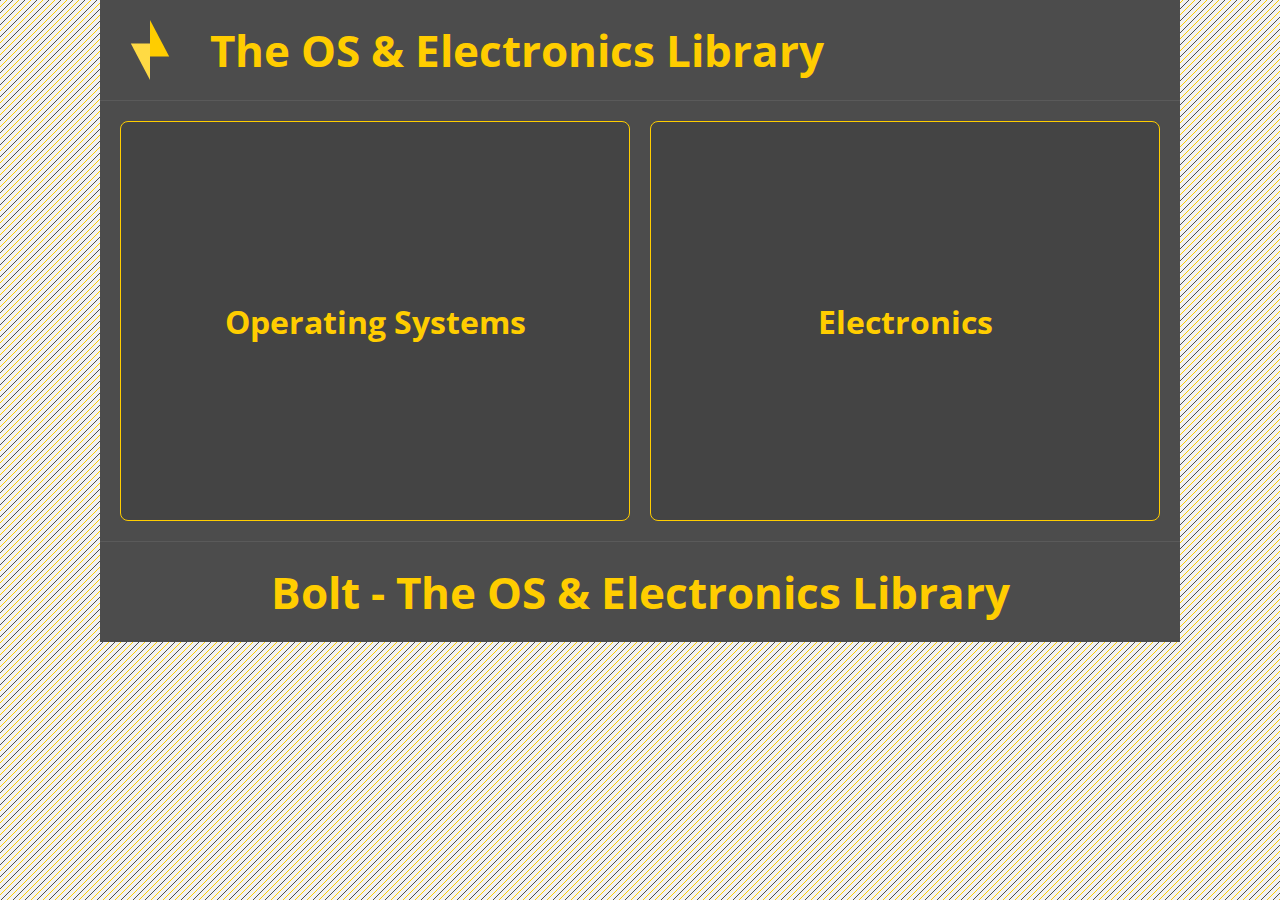
<file: index.html>
<!DOCTYPE html>
<html lang="en">
<head>
      <meta charset="UTF-8">
      <meta http-equiv="X-UA-Compatible" content="IE=edge">
      <meta name="viewport" content="width=device-width, initial-scale=1.0">
      <title>Bolt - The OS & Electronics Library</title>
      <link rel="shortcut icon" href="IMAGES/LOGO/Bolt.svg" type="image/x-icon">
      <link rel="stylesheet" href="style.css">
</head>
<body>
      <header>
            <a href="index.html">
                  <img width="60" src="IMAGES/LOGO/Bolt.svg" alt="Bolt - The OS Library">
                  <h1 class="main-header">The OS & Electronics Library</h1>
            </a>
      </header>
      <main>
            <div class="electronics-or-operatingsystems-div">
                  <a href="ospart.html">
                        <div class="os-part-div">
                              <h1>Operating Systems</h1>
                        </div>
                  </a>
                  <a href="electronicspart.html">
                        <div class="electronics-part-div">
                              <h1>Electronics</h1>
                        </div>
                  </a>
            </div>
      </main>
      <footer>
            <h1 class="main-header">Bolt - The OS & Electronics Library</h1>
      </footer>
</body>
</html>
</file>
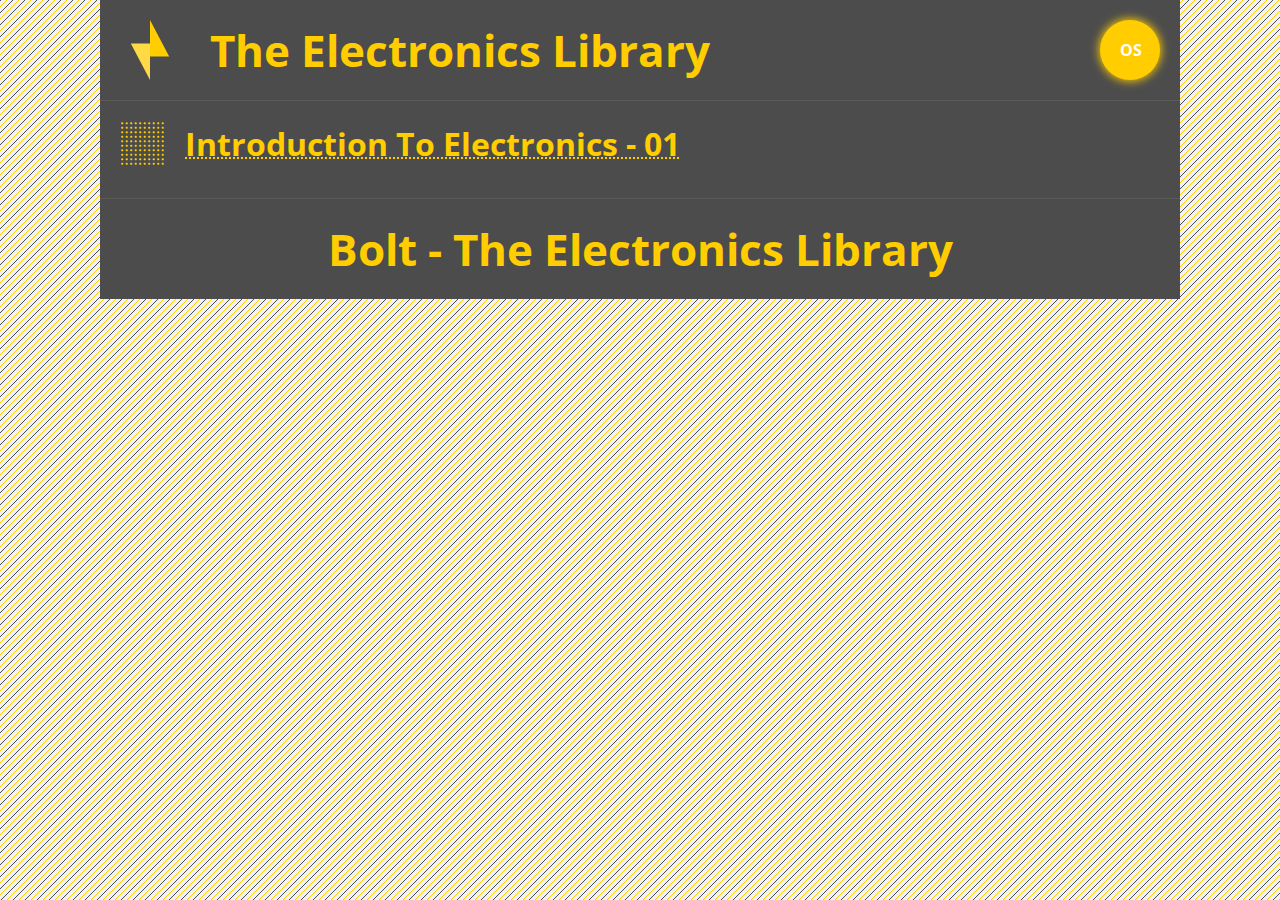
<file: electronicspart.html>
<!DOCTYPE html>
<html lang="en">
<head>
      <meta charset="UTF-8">
      <meta http-equiv="X-UA-Compatible" content="IE=edge">
      <meta name="viewport" content="width=device-width, initial-scale=1.0">
      <title>Bolt - The Electronics Library</title>
      <link rel="shortcut icon" href="IMAGES/LOGO/Bolt.svg" type="image/x-icon">
      <link rel="stylesheet" href="style.css">
</head>
<body>
      <header>
            <a href="electronicspart.html">
                  <img width="60" src="IMAGES/LOGO/Bolt.svg" alt="Bolt - The OS Library">
                  <h1 class="main-header">The Electronics Library</h1>
            </a>
            <div>
                  <a title="Operating Systems" class="round-change-a" href="ospart.html">OS</a>
            </div>
      </header>
      <main>
            <div class="subjects-div">
                  <a href="SUBJECTS/ELECTRONICS_SUBJECTS/introductiontoelectronics.html">
                        <img width="45" src="IMAGES/LOGO/SubjectHeaderStarter.svg">
                        <h1>Introduction To Electronics - 01</h1>
                  </a>
            </div>
      </main>
      <footer>
            <h1 class="main-header">Bolt - The Electronics Library</h1>
      </footer>
</body>
</html>
</file>
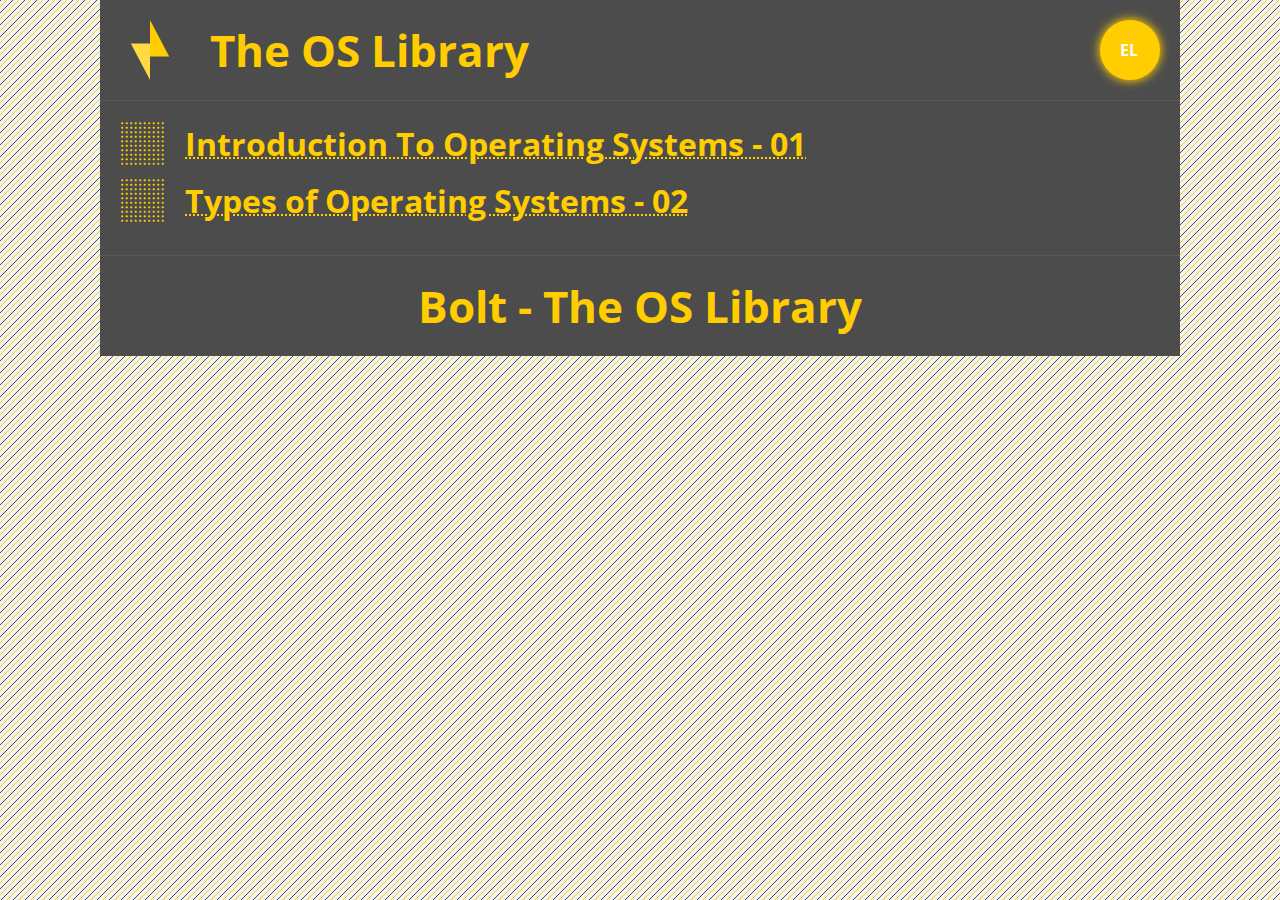
<file: ospart.html>
<!DOCTYPE html>
<html lang="en">
<head>
      <meta charset="UTF-8">
      <meta http-equiv="X-UA-Compatible" content="IE=edge">
      <meta name="viewport" content="width=device-width, initial-scale=1.0">
      <title>Bolt - The OS Library</title>
      <link rel="shortcut icon" href="IMAGES/LOGO/Bolt.svg" type="image/x-icon">
      <link rel="stylesheet" href="style.css">
</head>
<body>
      <header>
            <a href="ospart.html">
                  <img width="60" src="IMAGES/LOGO/Bolt.svg" alt="Bolt - The OS Library">
                  <h1 class="main-header">The OS Library</h1>
            </a>
            <div>
                  <a title="Electronics" class="round-change-a" href="electronicspart.html">EL</a>
            </div>
      </header>
      <main>
            <div class="subjects-div">
                  <a href="SUBJECTS/OS_SUBJECTS/introductiontooperatingsystems.html">
                        <img width="45" src="IMAGES/LOGO/SubjectHeaderStarter.svg">
                        <h1>Introduction To Operating Systems - 01</h1>
                  </a>
                  <a href="SUBJECTS/OS_SUBJECTS/typesofoperatingsystems.html">
                        <img width="45" src="IMAGES/LOGO/SubjectHeaderStarter.svg">
                        <h1>Types of Operating Systems - 02</h1>
                  </a>
            </div>
      </main>
      <footer>
            <h1 class="main-header">Bolt - The OS Library</h1>
      </footer>
</body>
</html>
</file>
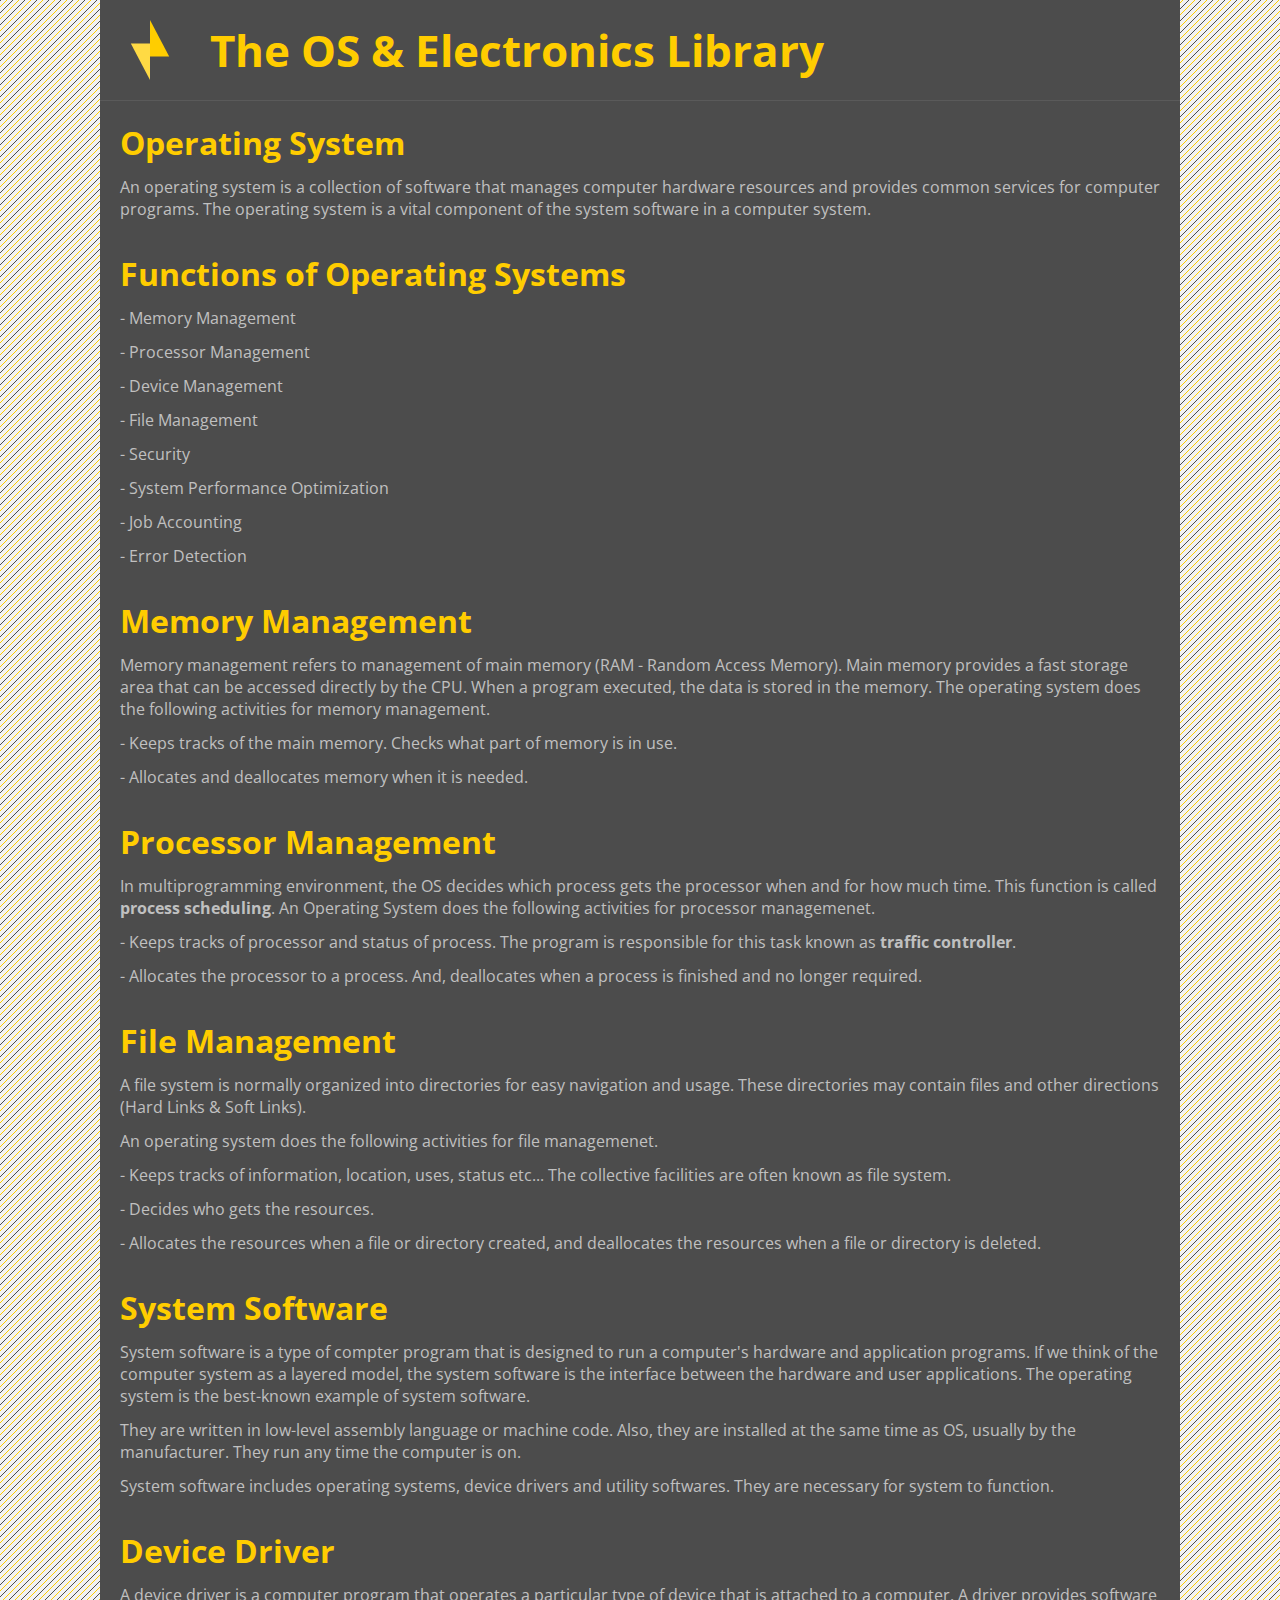
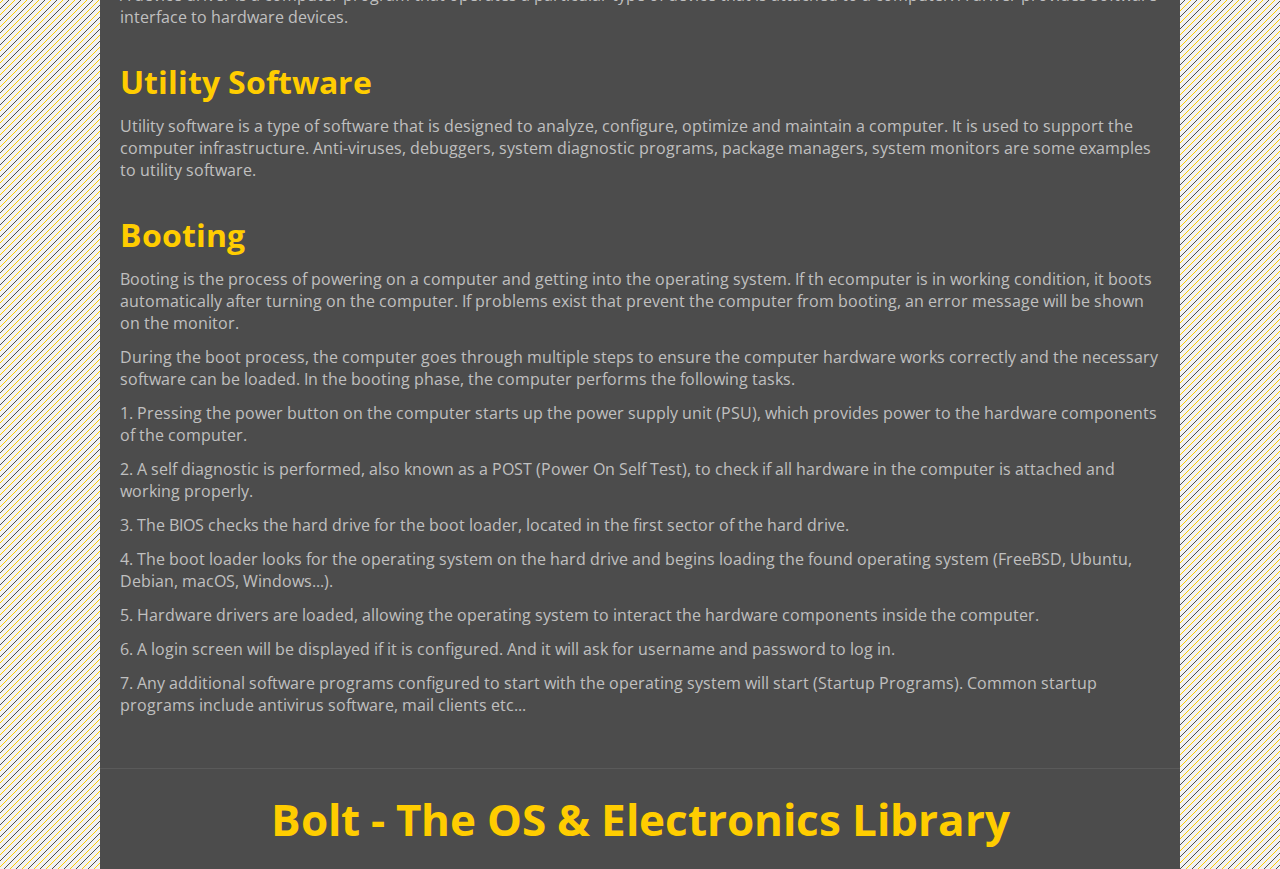
<file: SUBJECTS/introductiontooperatingsystems.html>
<!DOCTYPE html>
<html lang="en">
<head>
      <meta charset="UTF-8">
      <meta http-equiv="X-UA-Compatible" content="IE=edge">
      <meta name="viewport" content="width=device-width, initial-scale=1.0">
      <title>Bolt - The OS Library</title>
      <link rel="shortcut icon" href="../IMAGES/LOGO/Bolt.svg" type="image/x-icon">
      <link rel="stylesheet" href="../style.css">
</head>
<body>
      <header>
            <a href="../index.html">
                  <img width="60" src="../IMAGES/LOGO/Bolt.svg" alt="Bolt - The OS Library">
                  <h1 class="main-header">The OS & Electronics Library</h1>
            </a>
      </header>
      <main>
            <div class="subjects-div">
                  <div class="subject-container-div">
                        <h1>Operating System</h1>
                        <p>An operating system is a collection of software that manages computer hardware resources and provides common services for computer programs. The operating system is a vital component of the system software in a computer system.</p>
                  </div>
                  <div class="subject-container-div">
                        <h1>Functions of Operating Systems</h1>
                        <p>- Memory Management</p>
                        <p>- Processor Management</p>
                        <p>- Device Management</p>
                        <p>- File Management</p>
                        <p>- Security</p>
                        <p>- System Performance Optimization</p>
                        <p>- Job Accounting</p>
                        <p>- Error Detection</p>
                  </div>
                  <div class="subject-container-div">
                        <h1>Memory Management</h1>
                        <p>Memory management refers to management of main memory (RAM - Random Access Memory). Main memory provides a fast storage area that can be accessed directly by the CPU. When a program executed, the data is stored in the memory. The operating system does the following activities for memory management.</p>
                        <p>- Keeps tracks of the main memory. Checks what part of memory is in use.</p>
                        <p>- Allocates and deallocates memory when it is needed.</p>
                  </div>
                  <div class="subject-container-div"> 
                        <h1>Processor Management</h1>
                        <p>In multiprogramming environment, the OS decides which process gets the processor when and for how much time. This function is called <strong>process scheduling</strong>. An Operating System does the following activities for processor managemenet.</strong></p>
                        <p>- Keeps tracks of processor and status of process. The program is responsible for this task known as <strong>traffic controller</strong>.</p>
                        <p>- Allocates the processor to a process. And, deallocates when a process is finished and no longer required.</p>
                  </div>
                  <div class="subject-container-div">
                        <h1>File Management</h1>
                        <p>A file system is normally organized into directories for easy navigation and usage. These directories may contain files and other directions (Hard Links & Soft Links).</p>
                        <p>An operating system does the following activities for file managemenet.</p>
                        <p>- Keeps tracks of information, location, uses, status etc... The collective facilities are often known as file system.</p>
                        <p>- Decides who gets the resources.</p>
                        <p>- Allocates the resources when a file or directory created, and deallocates the resources when a file or directory is deleted.</p>
                  </div>
                  <div class="subject-container-div">
                        <h1>System Software</h1>
                        <p>System software is a type of compter program that is designed to run a computer's hardware and application programs. If we think of the computer system as a layered model, the system software is the interface between the hardware and user applications. The operating system is the best-known example of system software.</p>
                        <p>They are written in low-level assembly language or machine code. Also, they are installed at the same time as OS, usually by the manufacturer. They run any time the computer is on.</p>
                        <p>System software includes operating systems, device drivers and utility softwares. They are necessary for system to function.</p>
                  </div>
                  <div class="subject-container-div">
                        <h1>Device Driver</h1>
                        <p>A device driver is a computer program that operates a particular type of device that is attached to a computer. A driver provides software interface to hardware devices.</p>
                  </div>
                  <div class="subject-container-div">
                        <h1>Utility Software</h1>
                        <p>Utility software is a type of software that is designed to analyze, configure, optimize and maintain a computer. It is used to support the computer infrastructure. Anti-viruses, debuggers, system diagnostic programs, package managers, system monitors are some examples to utility software.</p>
                  </div>
                  <div class="subject-container-div">
                        <h1>Booting</h1>
                        <p>Booting is the process of powering on a computer and getting into the operating system. If th ecomputer is in working condition, it boots automatically after turning on the computer. If problems exist that prevent the computer from booting, an error message will be shown on the monitor.</p>
                        <p>During the boot process, the computer goes through multiple steps to ensure the computer hardware works correctly and the necessary software can be loaded. In the booting phase, the computer performs the following tasks.</p>
                        <p>1. Pressing the power button on the computer starts up the power supply unit (PSU), which provides power to the hardware components of the computer.</p>
                        <p>2. A self diagnostic is performed, also known as a POST (Power On Self Test), to check if all hardware in the computer is attached and working properly.</p>
                        <p>3. The BIOS checks the hard drive for the boot loader, located in the first sector of the hard drive.</p>
                        <p>4. The boot loader looks for the operating system on the hard drive and begins loading the found operating system (FreeBSD, Ubuntu, Debian, macOS, Windows...).</p>
                        <p>5. Hardware drivers are loaded, allowing the operating system to interact the hardware components inside the computer.</p>
                        <p>6. A login screen will be displayed if it is configured. And it will ask for username and password to log in.</p>
                        <p>7. Any additional software programs configured to start with the operating system will start (Startup Programs). Common startup programs include antivirus software, mail clients etc...</p>
                  </div>
            </div>
      </main>
      <footer>
            <h1 class="main-header">Bolt - The OS & Electronics Library</h1>
      </footer>
</body>
</html>
</file>
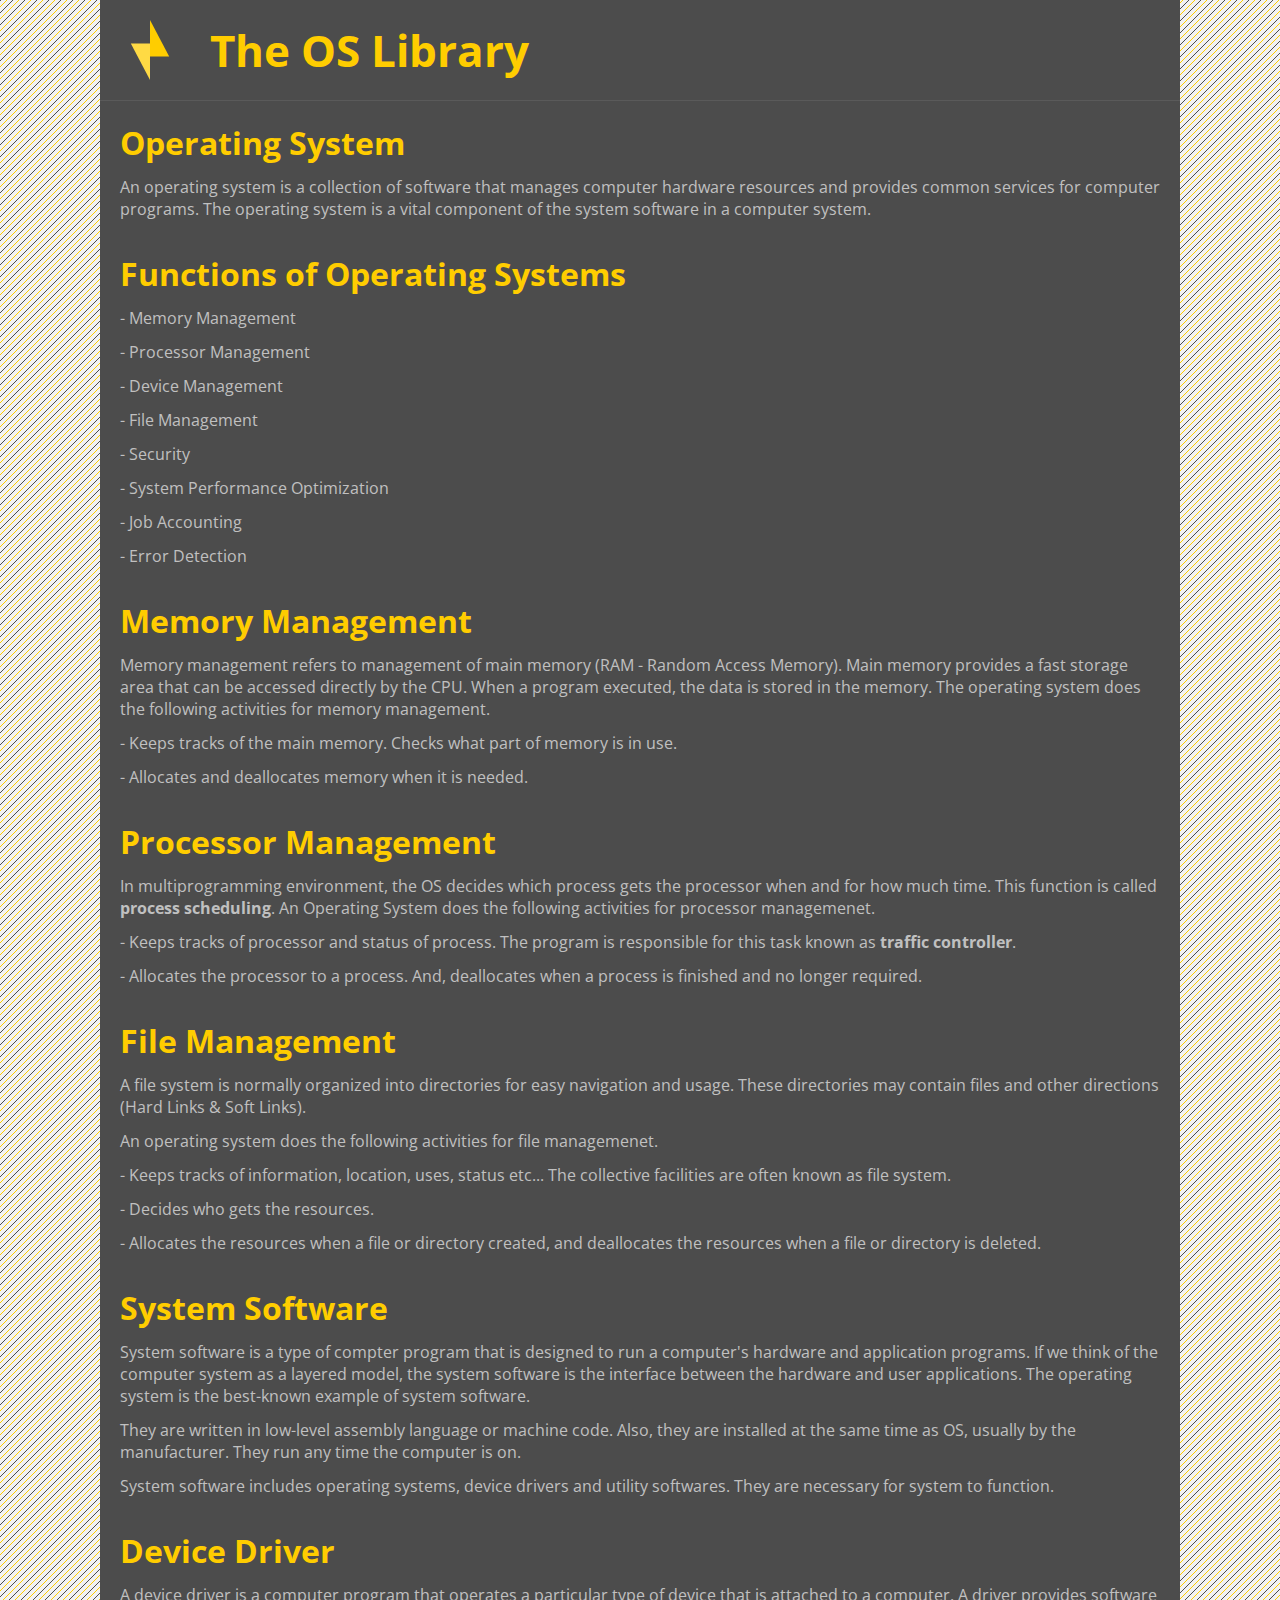
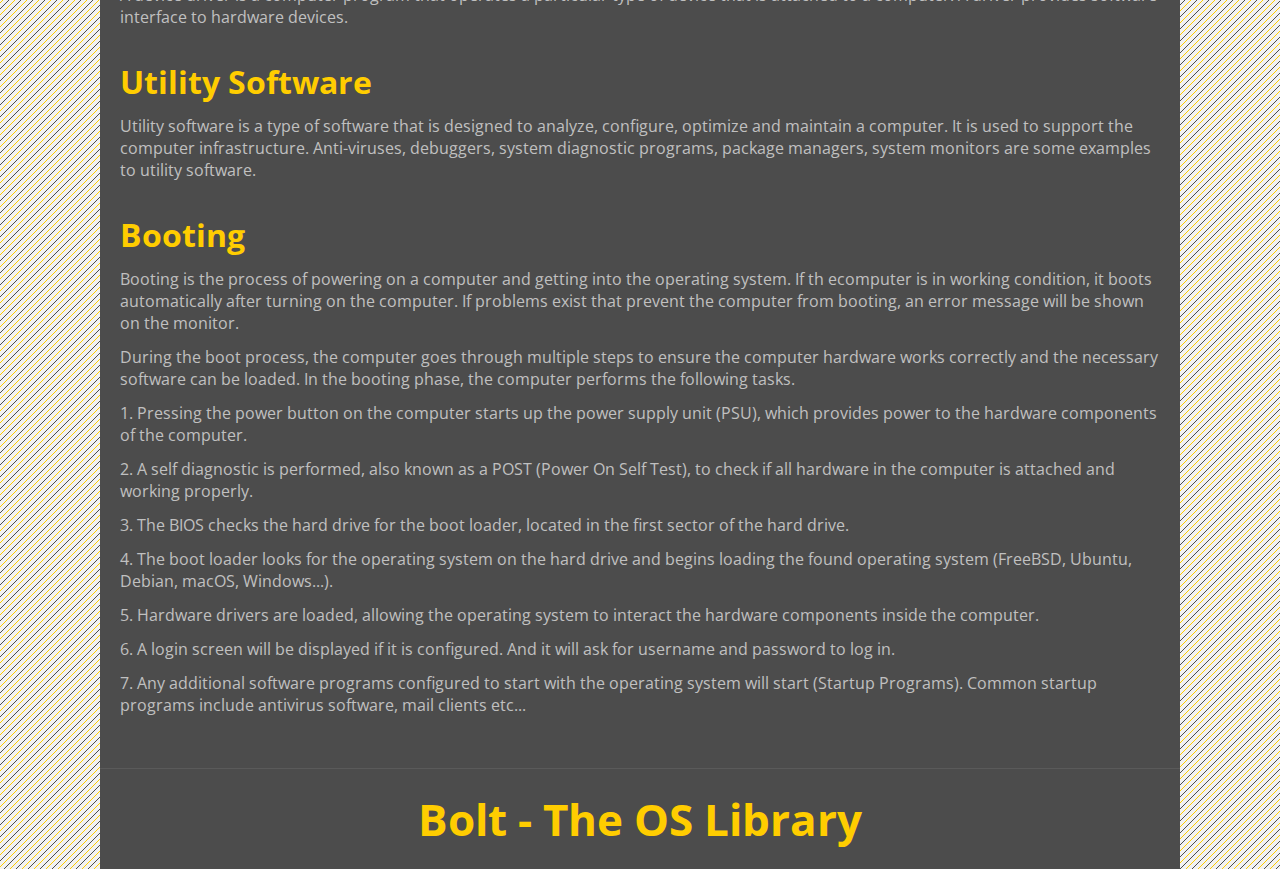
<file: SUBJECTS/OS_SUBJECTS/introductiontooperatingsystems.html>
<!DOCTYPE html>
<html lang="en">
<head>
      <meta charset="UTF-8">
      <meta http-equiv="X-UA-Compatible" content="IE=edge">
      <meta name="viewport" content="width=device-width, initial-scale=1.0">
      <title>Bolt - The OS Library</title>
      <link rel="shortcut icon" href="../../IMAGES/LOGO/Bolt.svg" type="image/x-icon">
      <link rel="stylesheet" href="../../style.css">
</head>
<body>
      <header>
            <a href="../../ospart.html">
                  <img width="60" src="../../IMAGES/LOGO/Bolt.svg" alt="Bolt - The OS Library">
                  <h1 class="main-header">The OS Library</h1>
            </a>
      </header>
      <main>
            <div class="subjects-div">
                  <div class="subject-container-div">
                        <h1>Operating System</h1>
                        <p>An operating system is a collection of software that manages computer hardware resources and provides common services for computer programs. The operating system is a vital component of the system software in a computer system.</p>
                  </div>
                  <div class="subject-container-div">
                        <h1>Functions of Operating Systems</h1>
                        <p>- Memory Management</p>
                        <p>- Processor Management</p>
                        <p>- Device Management</p>
                        <p>- File Management</p>
                        <p>- Security</p>
                        <p>- System Performance Optimization</p>
                        <p>- Job Accounting</p>
                        <p>- Error Detection</p>
                  </div>
                  <div class="subject-container-div">
                        <h1>Memory Management</h1>
                        <p>Memory management refers to management of main memory (RAM - Random Access Memory). Main memory provides a fast storage area that can be accessed directly by the CPU. When a program executed, the data is stored in the memory. The operating system does the following activities for memory management.</p>
                        <p>- Keeps tracks of the main memory. Checks what part of memory is in use.</p>
                        <p>- Allocates and deallocates memory when it is needed.</p>
                  </div>
                  <div class="subject-container-div"> 
                        <h1>Processor Management</h1>
                        <p>In multiprogramming environment, the OS decides which process gets the processor when and for how much time. This function is called <strong>process scheduling</strong>. An Operating System does the following activities for processor managemenet.</strong></p>
                        <p>- Keeps tracks of processor and status of process. The program is responsible for this task known as <strong>traffic controller</strong>.</p>
                        <p>- Allocates the processor to a process. And, deallocates when a process is finished and no longer required.</p>
                  </div>
                  <div class="subject-container-div">
                        <h1>File Management</h1>
                        <p>A file system is normally organized into directories for easy navigation and usage. These directories may contain files and other directions (Hard Links & Soft Links).</p>
                        <p>An operating system does the following activities for file managemenet.</p>
                        <p>- Keeps tracks of information, location, uses, status etc... The collective facilities are often known as file system.</p>
                        <p>- Decides who gets the resources.</p>
                        <p>- Allocates the resources when a file or directory created, and deallocates the resources when a file or directory is deleted.</p>
                  </div>
                  <div class="subject-container-div">
                        <h1>System Software</h1>
                        <p>System software is a type of compter program that is designed to run a computer's hardware and application programs. If we think of the computer system as a layered model, the system software is the interface between the hardware and user applications. The operating system is the best-known example of system software.</p>
                        <p>They are written in low-level assembly language or machine code. Also, they are installed at the same time as OS, usually by the manufacturer. They run any time the computer is on.</p>
                        <p>System software includes operating systems, device drivers and utility softwares. They are necessary for system to function.</p>
                  </div>
                  <div class="subject-container-div">
                        <h1>Device Driver</h1>
                        <p>A device driver is a computer program that operates a particular type of device that is attached to a computer. A driver provides software interface to hardware devices.</p>
                  </div>
                  <div class="subject-container-div">
                        <h1>Utility Software</h1>
                        <p>Utility software is a type of software that is designed to analyze, configure, optimize and maintain a computer. It is used to support the computer infrastructure. Anti-viruses, debuggers, system diagnostic programs, package managers, system monitors are some examples to utility software.</p>
                  </div>
                  <div class="subject-container-div">
                        <h1>Booting</h1>
                        <p>Booting is the process of powering on a computer and getting into the operating system. If th ecomputer is in working condition, it boots automatically after turning on the computer. If problems exist that prevent the computer from booting, an error message will be shown on the monitor.</p>
                        <p>During the boot process, the computer goes through multiple steps to ensure the computer hardware works correctly and the necessary software can be loaded. In the booting phase, the computer performs the following tasks.</p>
                        <p>1. Pressing the power button on the computer starts up the power supply unit (PSU), which provides power to the hardware components of the computer.</p>
                        <p>2. A self diagnostic is performed, also known as a POST (Power On Self Test), to check if all hardware in the computer is attached and working properly.</p>
                        <p>3. The BIOS checks the hard drive for the boot loader, located in the first sector of the hard drive.</p>
                        <p>4. The boot loader looks for the operating system on the hard drive and begins loading the found operating system (FreeBSD, Ubuntu, Debian, macOS, Windows...).</p>
                        <p>5. Hardware drivers are loaded, allowing the operating system to interact the hardware components inside the computer.</p>
                        <p>6. A login screen will be displayed if it is configured. And it will ask for username and password to log in.</p>
                        <p>7. Any additional software programs configured to start with the operating system will start (Startup Programs). Common startup programs include antivirus software, mail clients etc...</p>
                  </div>
            </div>
      </main>
      <footer>
            <h1 class="main-header">Bolt - The OS Library</h1>
      </footer>
</body>
</html>
</file>
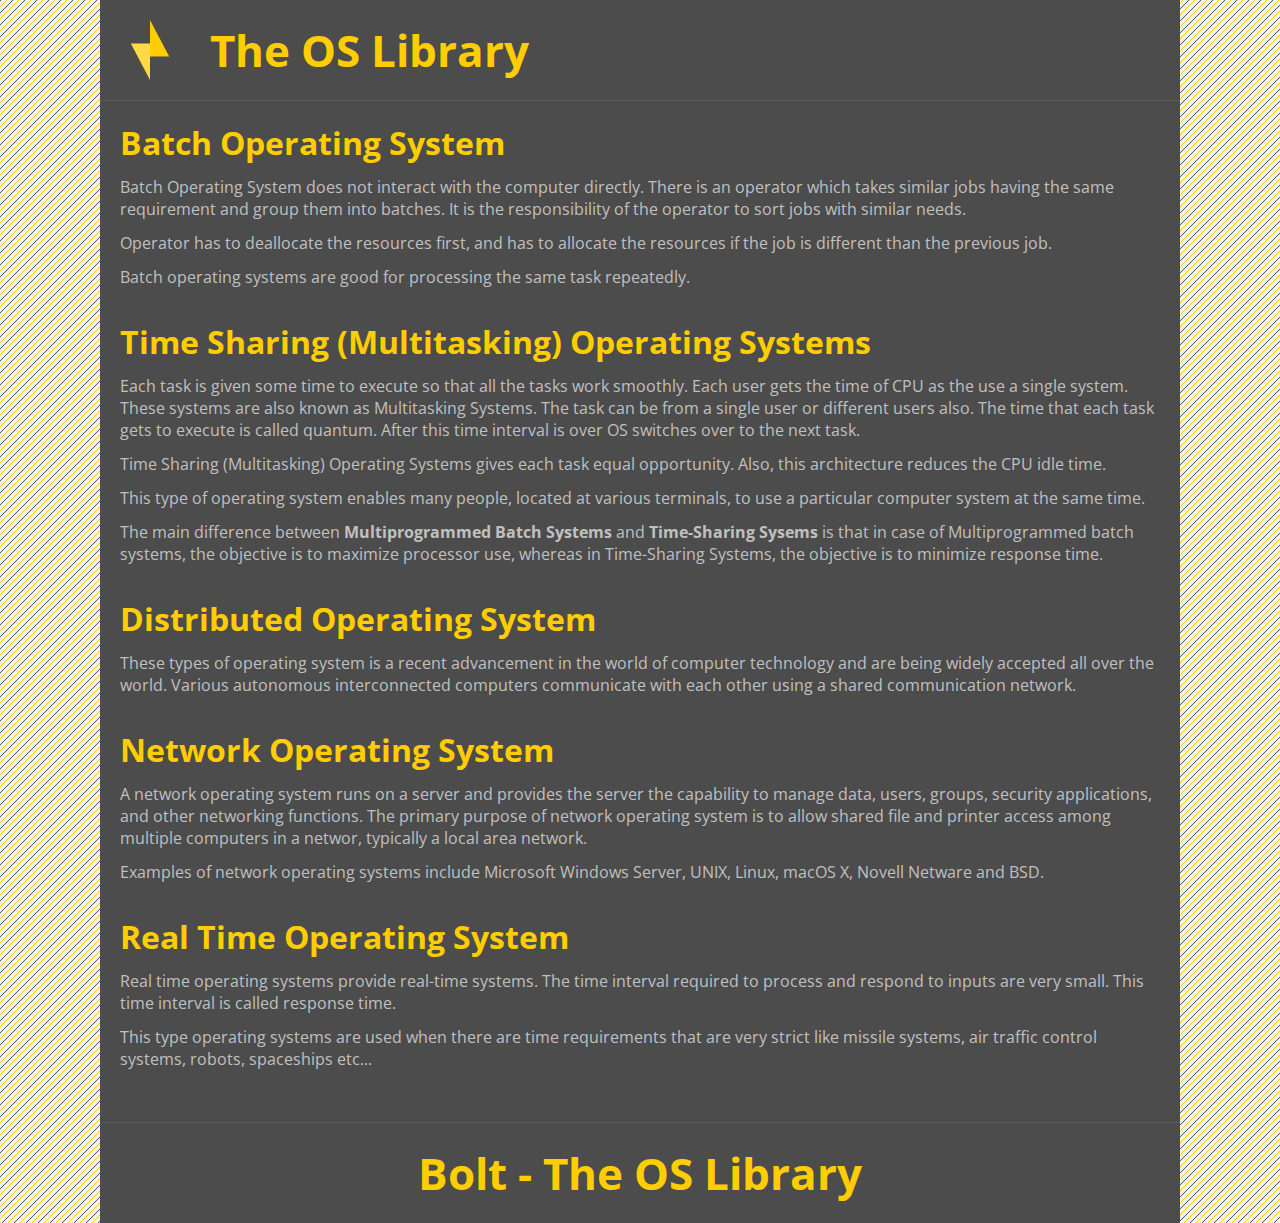
<file: SUBJECTS/OS_SUBJECTS/typesofoperatingsystems.html>
<!DOCTYPE html>
<html lang="en">
<head>
      <meta charset="UTF-8">
      <meta http-equiv="X-UA-Compatible" content="IE=edge">
      <meta name="viewport" content="width=device-width, initial-scale=1.0">
      <title>Bolt - The OS Library</title>
      <link rel="shortcut icon" href="../../IMAGES/LOGO/Bolt.svg" type="image/x-icon">
      <link rel="stylesheet" href="../../style.css">
</head>
<body>
      <header>
            <a href="../../ospart.html">
                  <img width="60" src="../../IMAGES/LOGO/Bolt.svg" alt="Bolt - The OS Library">
                  <h1 class="main-header">The OS Library</h1>
            </a>
      </header>
      <main>
            <div class="subjects-div">
                  <div class="subject-container-div">
                        <h1>Batch Operating System</h1>
                        <p>Batch Operating System does not interact with the computer directly. There is an operator which takes similar jobs having the same requirement and group them into batches. It is the responsibility of the operator to sort jobs with similar needs.</p>
                        <p>Operator has to deallocate the resources first, and has to allocate the resources if the job is different than the previous job.</p>
                        <p>Batch operating systems are good for processing the same task repeatedly.</p>
                  </div>
                  <div class="subject-container-div">
                        <h1>Time Sharing (Multitasking) Operating Systems</h1>
                        <p>Each task is given some time to execute so that all the tasks work smoothly. Each user gets the time of CPU as the use a single system. These systems are also known as Multitasking Systems. The task can be from a single user or different users also. The time that each task gets to execute is called quantum. After this time interval is over OS switches over to the next task.</p>
                        <p>Time Sharing (Multitasking) Operating Systems gives each task equal opportunity. Also, this architecture reduces the CPU idle time.</p>
                        <p>This type of operating system enables many people, located at various terminals, to use a particular computer system at the same time.</p>
                        <p>The main difference between <strong>Multiprogrammed Batch Systems</strong> and <strong>Time-Sharing Sysems</strong> is that in case of Multiprogrammed batch systems, the objective is to maximize processor use, whereas in Time-Sharing Systems, the objective is to minimize response time. </p>
                  </div>
                  <div class="subject-container-div">
                        <h1>Distributed Operating System</h1>
                        <p>These types of operating system is a recent advancement in the world of computer technology and are being widely accepted all over the world. Various autonomous interconnected computers communicate with each other using a shared communication network.</p>
                  </div>
                  <div class="subject-container-div">
                        <h1>Network Operating System</h1>
                        <p>A network operating system runs on a server and provides the server the capability to manage data, users, groups, security applications, and other networking functions. The primary purpose of network operating system is to allow shared file and printer access among multiple computers in a networ, typically a local area network.</p>
                        <p>Examples of network operating systems include Microsoft Windows Server, UNIX, Linux, macOS X, Novell Netware and BSD.</p>
                  </div>
                  <div class="subject-container-div">
                        <h1>Real Time Operating System</h1>
                        <p>Real time operating systems provide real-time systems. The time interval required to process and respond to inputs are very small. This time interval is called response time.</p>
                        <p>This type operating systems are used when there are time requirements that are very strict like missile systems, air traffic control systems, robots, spaceships etc...</p>
                  </div>
            </div>
      </main>
      <footer>
            <h1 class="main-header">Bolt - The OS Library</h1>
      </footer>
</body>
</html>
</file>
<file: style.css>
@import url('https://fonts.googleapis.com/css2?family=Open+Sans:wght@300;400;500;600;700;800&display=swap');

* {
      font-family: 'Open Sans', sans-serif;
      margin: 0;
      padding: 0;
      box-sizing: border-box;
      list-style: none;
      text-decoration: none;
}

/* - WIDELY USED CLASSESS - */
.main-header {
      font-size: 2.75rem;
      color: rgb(255, 205, 0);
}
/* - WIDELY USED CLASSESS - */

body {
      max-width: 1080px;
      margin-left: auto;
      margin-right: auto;
      background-image: url("IMAGES/LOGO/Background.png");
}

header {
      padding: 20px;
      background-color: rgb(76, 76, 76);
      border-bottom: 1px solid rgb(90, 90, 90);
      display: flex;
      justify-content: space-between;
      align-self: center;

}

header a {
      display: inline-flex;
      justify-content: flex-start;
      align-items: center;
      flex-direction: row;
}

header img {
      margin-right: 30px;
}

main {
      padding: 20px;
      background-color: rgb(76, 76, 76);
      border-bottom: 1px solid rgb(90, 90, 90);
}

.electronics-or-operatingsystems-div {
      display: flex;
      justify-content: space-between;
      align-items: center;
}

.electronics-or-operatingsystems-div a {
      width: 50%;
}

.electronics-or-operatingsystems-div div {
      height: 400px;
      display: flex;
      justify-content: center;
      align-items: center;
      color: rgb(255, 205, 0);
      background-color: rgba(0, 0, 0, 0.1);
      border-radius: 8px;
      border: 1px solid rgb(255, 205, 0);
      transition: all ease 0.25s;
}

.electronics-or-operatingsystems-div div:hover {
      transform: scale(1.015);
      transition: all ease 0.25s;
      background-color: rgba(0, 0, 0, 0.25);
      font-size: 1.15rem;
      box-shadow: 0px 0px 10px 1px rgb(255, 205, 0);
}

.electronics-or-operatingsystems-div .os-part-div {
      margin-right: 10px;
}

.electronics-or-operatingsystems-div .electronics-part-div {
      margin-left: 10px;
}

.subjects-div h1 {
      color: rgb(255, 205, 0);
}

.subjects-div a {
      text-decoration: underline 2px dotted rgb(255, 205, 0) !important;
      display: flex;
      justify-content: flex-start;
      align-items: center;
}

.subjects-div a img {
      margin-right: 20px;
      margin-bottom: 12px;
}

.subjects-div a h1 {
      margin-bottom: 12px;
}

.subject-container-div {
      margin-bottom: 32px;
}

.subjects-div h1 {
      margin-bottom: 12px;      
}

.subjects-div p {
      color: rgb(192, 192, 192);
      margin-bottom: 12px;
}

.round-change-a {
      width: 60px;
      height: 60px;
      border-radius: 999px;
      background-color: rgb(255, 205, 0);
      color: white;
      padding: 20px;
      font-weight: bold;
      box-shadow: 0px 0px 10px 1px rgb(255, 205, 0);
      transition: all ease 0.25s;
}

.round-change-a:hover {
      transform: scale(1.1);
      transition: all ease 0.25s;
}

footer {
      padding: 20px;
      background-color: rgb(76, 76, 76);
      display: flex;
      justify-content: center;
      align-items: center;
}
</file>
